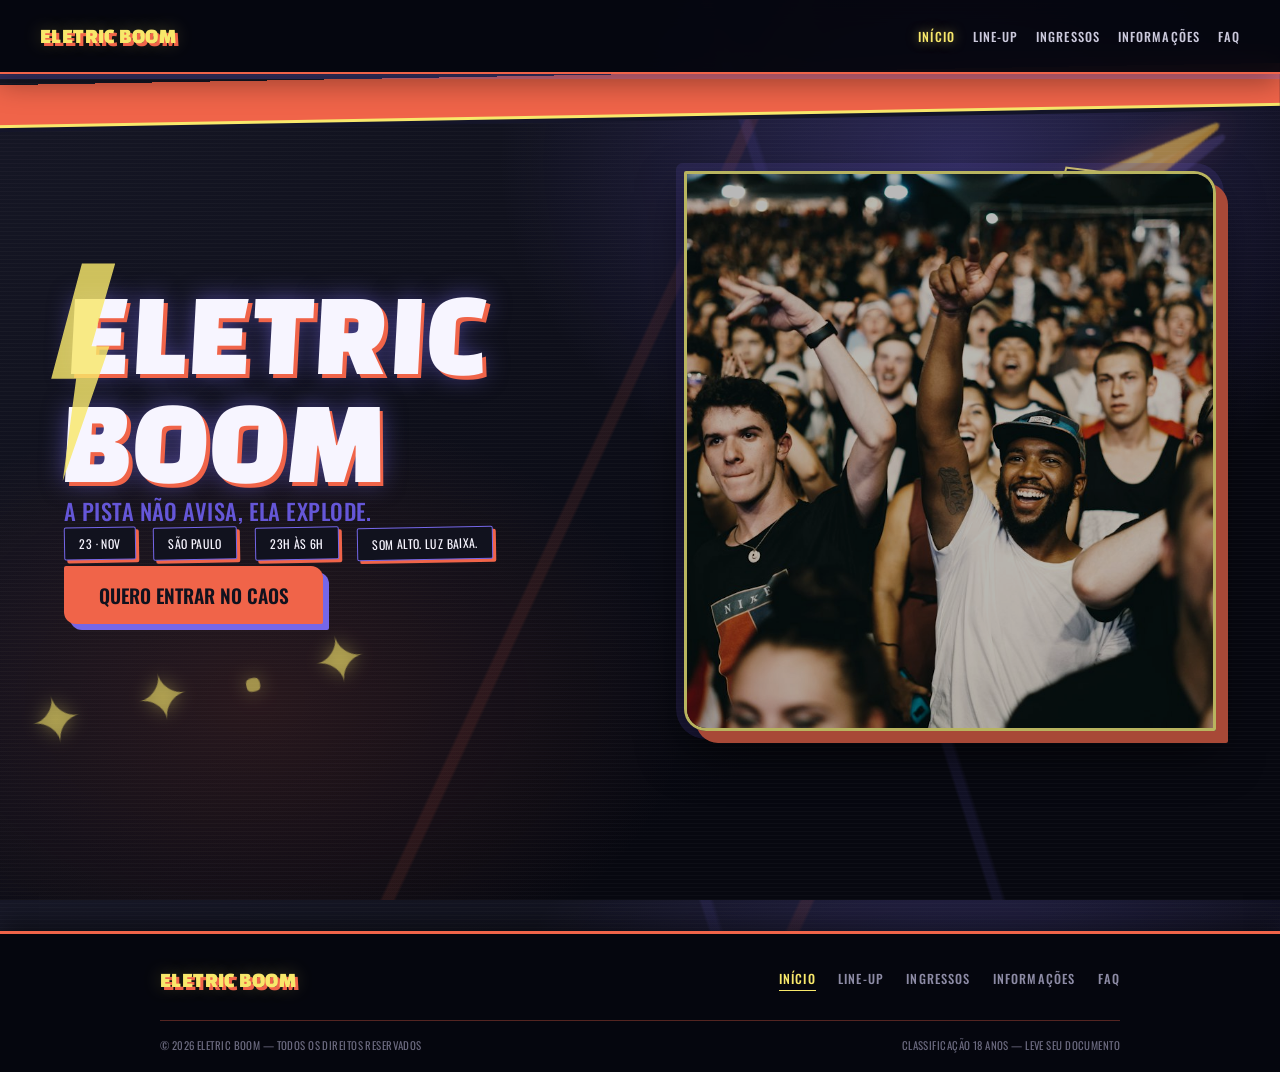
<file: index.html>
<!DOCTYPE html>
<html lang="pt-BR">
<head>
<meta charset="UTF-8">
<meta name="viewport" content="width=device-width, initial-scale=1, viewport-fit=cover">
<title>ELETRIC BOOM</title>
<link rel="preconnect" href="https://fonts.googleapis.com">
<link rel="preconnect" href="https://fonts.gstatic.com" crossorigin>
<link href="https://fonts.googleapis.com/css2?family=Changa+One&family=Oswald:wght@300;400;500;600;700&display=swap" rel="stylesheet">
<link rel="stylesheet" href="style.css">
</head>
<body>

  <header class="site-header">
    <div class="header-inner">
      <a class="brand" href="index.html">ELETRIC BOOM</a>
      <nav class="main-nav" aria-label="Menu principal">
        <a href="index.html" aria-current="page">INÍCIO</a>
        <a href="lineup.html">LINE-UP</a>
        <a href="ingressos.html">INGRESSOS</a>
        <a href="informacoes.html">INFORMAÇÕES</a>
        <a href="faq.html">FAQ</a>
      </nav>
    </div>
  </header>

  <div class="ticker" aria-hidden="true">
    <span>SÓ CAOS · SÓ BASS · SÓ ELETRIC BOOM · ENTRADA ÚNICA · LOTAÇÃO LIMITADA · SÓ CAOS · SÓ BASS · SÓ ELETRIC BOOM ·&nbsp;</span>
  </div>

  <main class="hero">
    <div class="hero-inner">
      <div class="hero-copy">
        <h1>ELETRIC<br>BOOM</h1>
        <p class="sub">A pista não avisa, ela explode.</p>

        <div class="chips">
          <div class="chip">23 · NOV</div>
          <div class="chip">SÃO PAULO</div>
          <div class="chip">23H ÀS 6H</div>
          <div class="chip">SOM ALTO. LUZ BAIXA.</div>
        </div>

        <a class="cta" href="ingressos.html">QUERO ENTRAR NO CAOS</a>
      </div>

      <div class="hero-visual">
        <img src="img/stage.jpg" alt="Palco de festival com luzes e fumaça">
      </div>
    </div>

    <div class="skyline" aria-hidden="true">
      <i></i><i></i><i></i><i></i><i></i><i></i><i></i><i></i><i></i><i></i><i></i><i></i>
    </div>
  </main>

  <!-- FOOTER PADRÃO — copie este bloco em todas as páginas (line-up, ingressos, informacoes, faq) -->
  <footer class="site-footer">
    <div class="footer-inner">
      <a class="footer-brand" href="index.html">ELETRIC BOOM</a>
      <nav aria-label="Rodapé">
        <a href="index.html" aria-current="page">INÍCIO</a>
        <a href="lineup.html">LINE-UP</a>
        <a href="ingressos.html">INGRESSOS</a>
        <a href="informacoes.html">INFORMAÇÕES</a>
        <a href="faq.html">FAQ</a>
      </nav>
    </div>
    <div class="footer-meta">
      <span>© 2026 ELETRIC BOOM — TODOS OS DIREITOS RESERVADOS</span>
      <span>CLASSIFICAÇÃO 18 ANOS — LEVE SEU DOCUMENTO</span>
    </div>
  </footer>

</body>
</html>
</file>
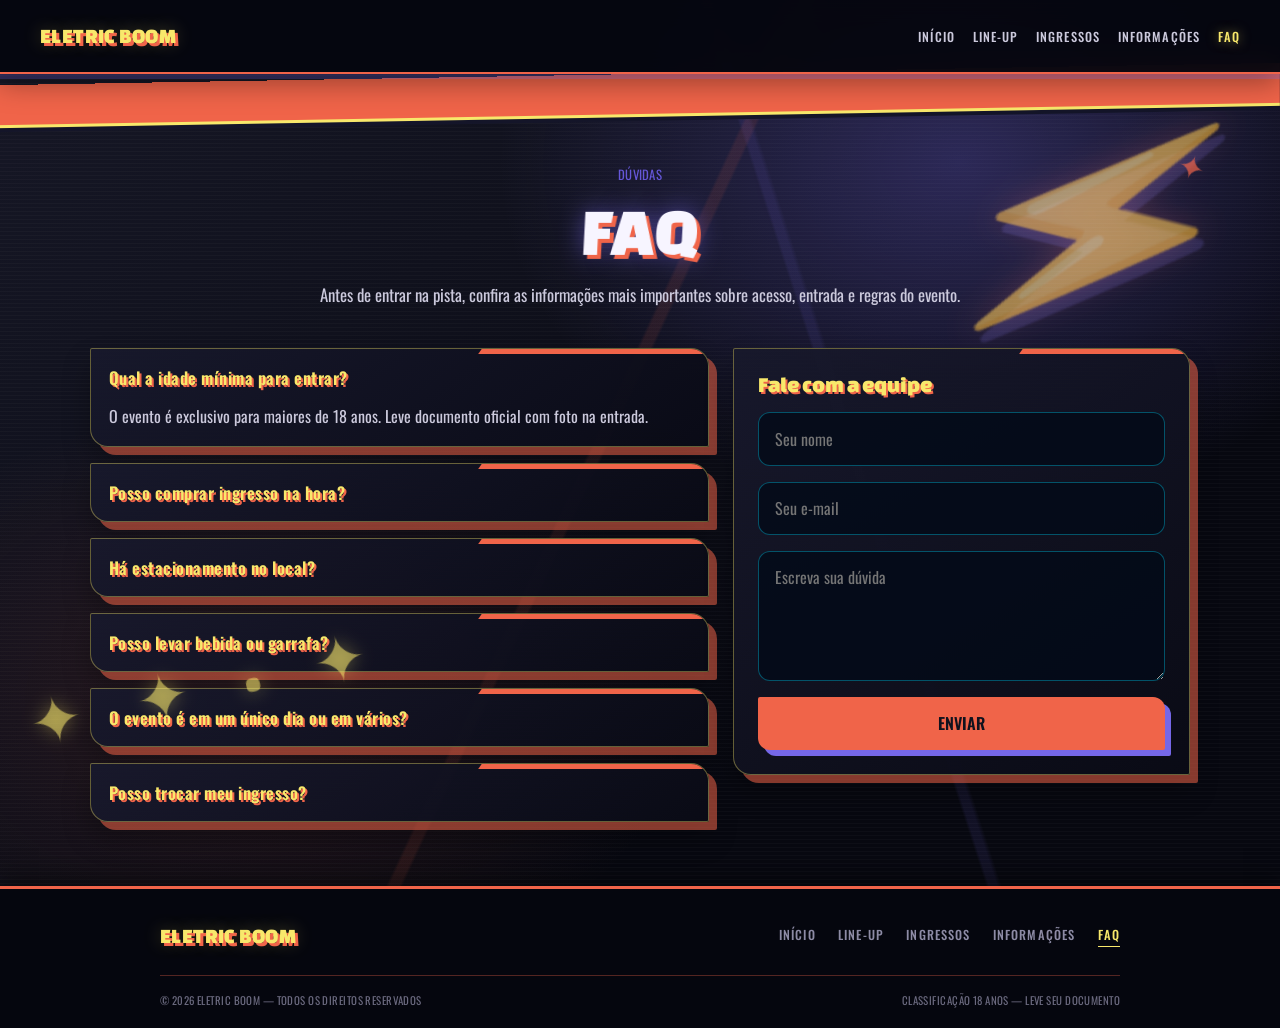
<file: faq.html>
<!DOCTYPE html>
<html lang="pt-BR">
<head>
  <meta charset="UTF-8">
  <meta name="viewport" content="width=device-width, initial-scale=1, viewport-fit=cover">
  <title>FAQ | ELETRIC BOOM</title>
  <link rel="preconnect" href="https://fonts.googleapis.com">
  <link rel="preconnect" href="https://fonts.gstatic.com" crossorigin>
  <link href="https://fonts.googleapis.com/css2?family=Changa+One&family=Oswald:wght@300;400;500;600;700&display=swap" rel="stylesheet">
  <link rel="stylesheet" href="style.css">
</head>
<body>

  <header class="site-header">
    <div class="header-inner">
      <a class="brand" href="index.html">ELETRIC BOOM</a>
      <nav class="main-nav" aria-label="Menu principal">
        <a href="index.html">INÍCIO</a>
        <a href="lineup.html">LINE-UP</a>
        <a href="ingressos.html">INGRESSOS</a>
        <a href="informacoes.html">INFORMAÇÕES</a>
        <a href="faq.html" aria-current="page">FAQ</a>
      </nav>
    </div>
  </header>

  <div class="ticker" aria-hidden="true">
    <span>SÓ CAOS · SÓ BASS · SÓ ELETRIC BOOM · ENTRADA ÚNICA · LOTAÇÃO LIMITADA · SÓ CAOS · SÓ BASS · SÓ ELETRIC BOOM ·&nbsp;</span>
  </div>

  <main class="page-shell faq-page">
    <section class="page-header">
      <p class="page-kicker">DÚVIDAS</p>
      <h1>FAQ</h1>
      <p class="page-intro">Antes de entrar na pista, confira as informações mais importantes sobre acesso, entrada e regras do evento.</p>
    </section>

    <section class="faq-grid">
      <div class="faq-list">
        <details class="faq-item" open>
          <summary>Qual a idade mínima para entrar?</summary>
          <p>O evento é exclusivo para maiores de 18 anos. Leve documento oficial com foto na entrada.</p>
        </details>

        <details class="faq-item">
          <summary>Posso comprar ingresso na hora?</summary>
          <p>Dependendo da disponibilidade do evento, a compra na hora pode existir, mas geralmente é mais seguro garantir antecipadamente.</p>
        </details>

        <details class="faq-item">
          <summary>Há estacionamento no local?</summary>
          <p>Sim. Há estacionamento pago próximo ao evento, mas as vagas são limitadas. Recomendamos chegar cedo ou usar transporte público.</p>
        </details>

        <details class="faq-item">
          <summary>Posso levar bebida ou garrafa?</summary>
          <p>Não é permitido levar garrafas, latas ou bebidas de fora do festival. Água em garrafa plástica fechada pode ser aceita conforme a política do local.</p>
        </details>

        <details class="faq-item">
          <summary>O evento é em um único dia ou em vários?</summary>
          <p>O ELETRIC BOOM acontece em uma sequência de noites com a mesma programação intensa, com abertura às 23h e encerramento às 6h.</p>
        </details>

        <details class="faq-item">
          <summary>Posso trocar meu ingresso?</summary>
          <p>Trocas e transferências só podem ser realizadas conforme as regras da plataforma de venda e da organização do evento.</p>
        </details>
      </div>

      <aside class="contact-card">
        <h2>Fale com a equipe</h2>
        <form class="contact-form">
          <input type="text" placeholder="Seu nome" aria-label="Seu nome">
          <input type="email" placeholder="Seu e-mail" aria-label="Seu e-mail">
          <textarea placeholder="Escreva sua dúvida" aria-label="Escreva sua dúvida"></textarea>
          <button type="submit">ENVIAR</button>
        </form>
      </aside>
    </section>
  </main>

  <footer class="site-footer">
    <div class="footer-inner">
      <a class="footer-brand" href="index.html">ELETRIC BOOM</a>
      <nav aria-label="Rodapé">
        <a href="index.html">INÍCIO</a>
        <a href="lineup.html">LINE-UP</a>
        <a href="ingressos.html">INGRESSOS</a>
        <a href="informacoes.html">INFORMAÇÕES</a>
        <a href="faq.html" aria-current="page">FAQ</a>
      </nav>
    </div>
    <div class="footer-meta">
      <span>© 2026 ELETRIC BOOM — TODOS OS DIREITOS RESERVADOS</span>
      <span>CLASSIFICAÇÃO 18 ANOS — LEVE SEU DOCUMENTO</span>
    </div>
  </footer>

</body>
</html>
</file>
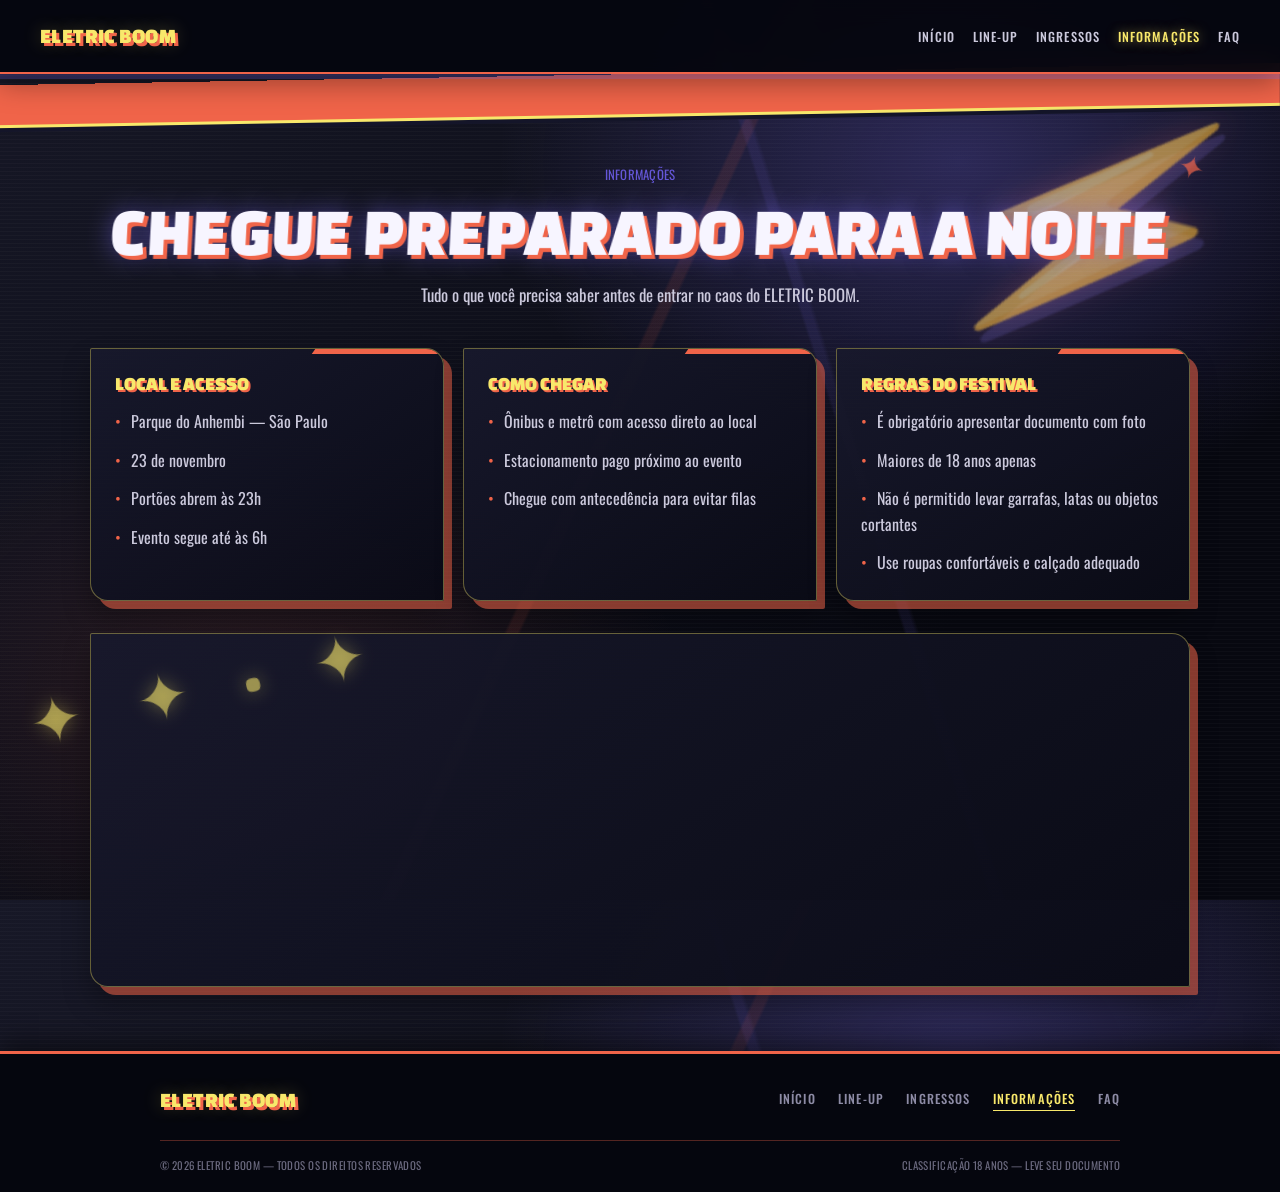
<file: informacoes.html>
<!DOCTYPE html>
<html lang="pt-BR">
<head>
  <meta charset="UTF-8">
  <meta name="viewport" content="width=device-width, initial-scale=1, viewport-fit=cover">
  <title>INFORMAÇÕES | ELETRIC BOOM</title>
  <link rel="preconnect" href="https://fonts.googleapis.com">
  <link rel="preconnect" href="https://fonts.gstatic.com" crossorigin>
  <link href="https://fonts.googleapis.com/css2?family=Changa+One&family=Oswald:wght@300;400;500;600;700&display=swap" rel="stylesheet">
  <link rel="stylesheet" href="style.css">
</head>
<body>

  <header class="site-header">
    <div class="header-inner">
      <a class="brand" href="index.html">ELETRIC BOOM</a>
      <nav class="main-nav" aria-label="Menu principal">
        <a href="index.html">INÍCIO</a>
        <a href="lineup.html">LINE-UP</a>
        <a href="ingressos.html">INGRESSOS</a>
        <a href="informacoes.html" aria-current="page">INFORMAÇÕES</a>
        <a href="faq.html">FAQ</a>
      </nav>
    </div>
  </header>

  <div class="ticker" aria-hidden="true">
    <span>SÓ CAOS · SÓ BASS · SÓ ELETRIC BOOM · ENTRADA ÚNICA · LOTAÇÃO LIMITADA · SÓ CAOS · SÓ BASS · SÓ ELETRIC BOOM ·&nbsp;</span>
  </div>

  <main class="page-shell info-page">
    <section class="page-header">
      <p class="page-kicker">INFORMAÇÕES</p>
      <h1>CHEGUE PREPARADO PARA A NOITE</h1>
      <p class="page-intro">Tudo o que você precisa saber antes de entrar no caos do ELETRIC BOOM.</p>
    </section>

    <section class="info-grid">
      <article class="info-card">
        <h2>LOCAL E ACESSO</h2>
        <ul>
          <li>Parque do Anhembi — São Paulo</li>
          <li>23 de novembro</li>
          <li>Portões abrem às 23h</li>
          <li>Evento segue até às 6h</li>
        </ul>
      </article>

      <article class="info-card">
        <h2>COMO CHEGAR</h2>
        <ul>
          <li>Ônibus e metrô com acesso direto ao local</li>
          <li>Estacionamento pago próximo ao evento</li>
          <li>Chegue com antecedência para evitar filas</li>
        </ul>
      </article>

      <article class="info-card">
        <h2>REGRAS DO FESTIVAL</h2>
        <ul>
          <li>É obrigatório apresentar documento com foto</li>
          <li>Maiores de 18 anos apenas</li>
          <li>Não é permitido levar garrafas, latas ou objetos cortantes</li>
          <li>Use roupas confortáveis e calçado adequado</li>
        </ul>
      </article>
    </section>

    <section class="map-wrap">
      <iframe
        src="https://www.google.com/maps?q=Parque%20do%20Anhembi%20S%C3%A3o%20Paulo&output=embed"
        loading="lazy"
        referrerpolicy="no-referrer-when-downgrade"
        title="Mapa do local do festival">
      </iframe>
    </section>
  </main>

  <footer class="site-footer">
    <div class="footer-inner">
      <a class="footer-brand" href="index.html">ELETRIC BOOM</a>
      <nav aria-label="Rodapé">
        <a href="index.html">INÍCIO</a>
        <a href="lineup.html">LINE-UP</a>
        <a href="ingressos.html">INGRESSOS</a>
        <a href="informacoes.html" aria-current="page">INFORMAÇÕES</a>
        <a href="faq.html">FAQ</a>
      </nav>
    </div>
    <div class="footer-meta">
      <span>© 2026 ELETRIC BOOM — TODOS OS DIREITOS RESERVADOS</span>
      <span>CLASSIFICAÇÃO 18 ANOS — LEVE SEU DOCUMENTO</span>
    </div>
  </footer>

</body>
</html>
</file>
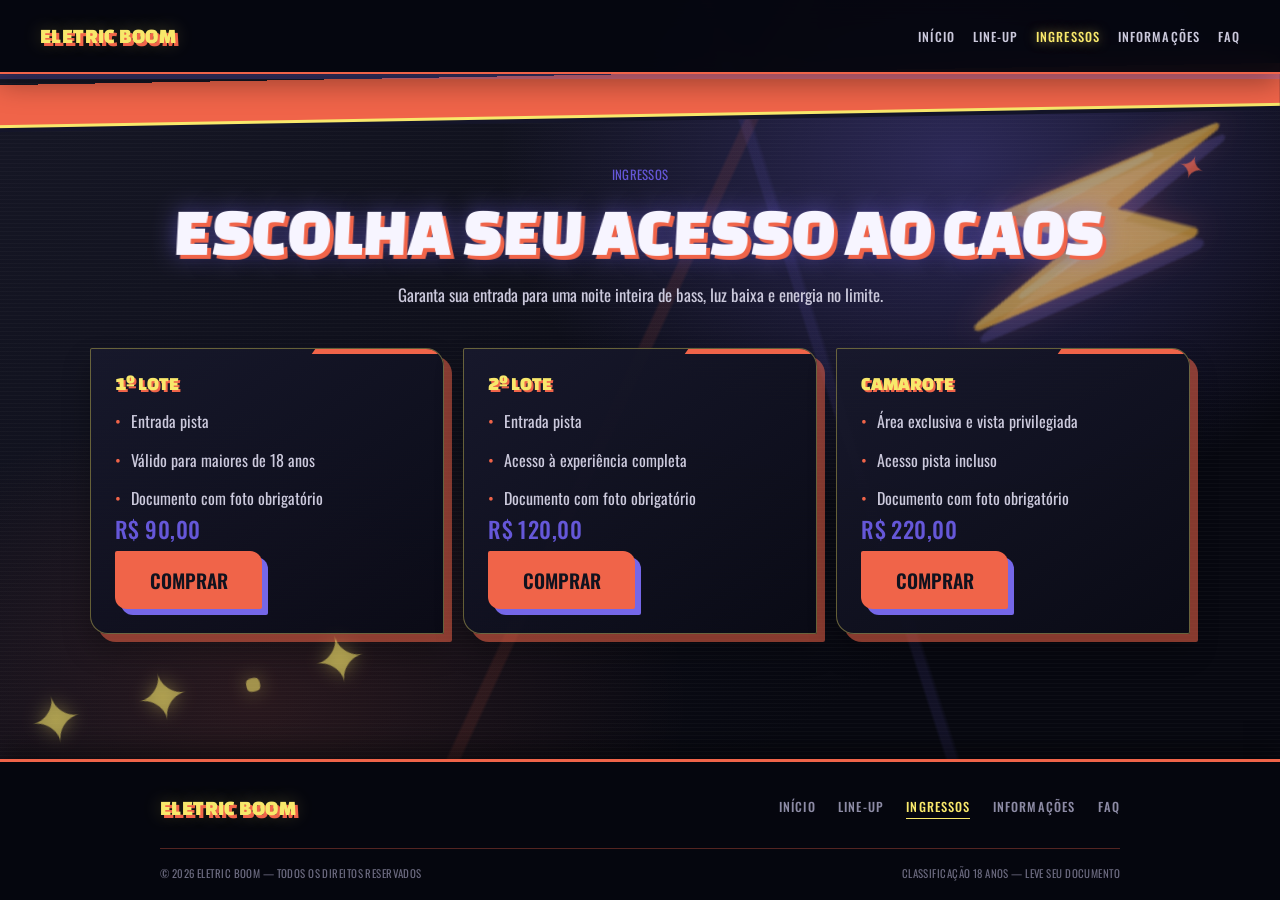
<file: ingressos.html>
<!DOCTYPE html>
<html lang="pt-BR">
<head>
	<meta charset="UTF-8">
	<meta name="viewport" content="width=device-width, initial-scale=1, viewport-fit=cover">
	<title>INGRESSOS | ELETRIC BOOM</title>
	<link rel="preconnect" href="https://fonts.googleapis.com">
	<link rel="preconnect" href="https://fonts.gstatic.com" crossorigin>
	<link href="https://fonts.googleapis.com/css2?family=Changa+One&family=Oswald:wght@300;400;500;600;700&display=swap" rel="stylesheet">
	<link rel="stylesheet" href="style.css">
</head>
<body>

	<header class="site-header">
		<div class="header-inner">
			<a class="brand" href="index.html">ELETRIC BOOM</a>
			<nav class="main-nav" aria-label="Menu principal">
				<a href="index.html">INÍCIO</a>
				<a href="lineup.html">LINE-UP</a>
				<a href="ingressos.html" aria-current="page">INGRESSOS</a>
				<a href="informacoes.html">INFORMAÇÕES</a>
				<a href="faq.html">FAQ</a>
			</nav>
		</div>
	</header>

	<div class="ticker" aria-hidden="true">
		<span>SÓ CAOS · SÓ BASS · SÓ ELETRIC BOOM · ENTRADA ÚNICA · LOTAÇÃO LIMITADA · SÓ CAOS · SÓ BASS · SÓ ELETRIC BOOM ·&nbsp;</span>
	</div>

	<main class="page-shell">
		<section class="page-header">
			<p class="page-kicker">INGRESSOS</p>
			<h1>ESCOLHA SEU ACESSO AO CAOS</h1>
			<p class="page-intro">Garanta sua entrada para uma noite inteira de bass, luz baixa e energia no limite.</p>
		</section>

		<section class="info-grid" aria-label="Opções de ingressos">
			<article class="info-card">
				<h2>1º LOTE</h2>
				<ul>
					<li>Entrada pista</li>
					<li>Válido para maiores de 18 anos</li>
					<li>Documento com foto obrigatório</li>
				</ul>
				<p class="sub">R$ 90,00</p>
				<button class="cta" type="button">COMPRAR</button>
			</article>

			<article class="info-card">
				<h2>2º LOTE</h2>
				<ul>
					<li>Entrada pista</li>
					<li>Acesso à experiência completa</li>
					<li>Documento com foto obrigatório</li>
				</ul>
				<p class="sub">R$ 120,00</p>
				<button class="cta" type="button">COMPRAR</button>
			</article>

			<article class="info-card">
				<h2>CAMAROTE</h2>
				<ul>
					<li>Área exclusiva e vista privilegiada</li>
					<li>Acesso pista incluso</li>
					<li>Documento com foto obrigatório</li>
				</ul>
				<p class="sub">R$ 220,00</p>
				<button class="cta" type="button">COMPRAR</button>
			</article>
		</section>
	</main>

	<footer class="site-footer">
		<div class="footer-inner">
			<a class="footer-brand" href="index.html">ELETRIC BOOM</a>
			<nav aria-label="Rodapé">
				<a href="index.html">INÍCIO</a>
				<a href="lineup.html">LINE-UP</a>
				<a href="ingressos.html" aria-current="page">INGRESSOS</a>
				<a href="informacoes.html">INFORMAÇÕES</a>
				<a href="faq.html">FAQ</a>
			</nav>
		</div>
		<div class="footer-meta">
			<span>© 2026 ELETRIC BOOM — TODOS OS DIREITOS RESERVADOS</span>
			<span>CLASSIFICAÇÃO 18 ANOS — LEVE SEU DOCUMENTO</span>
		</div>
	</footer>

</body>
</html>
</file>
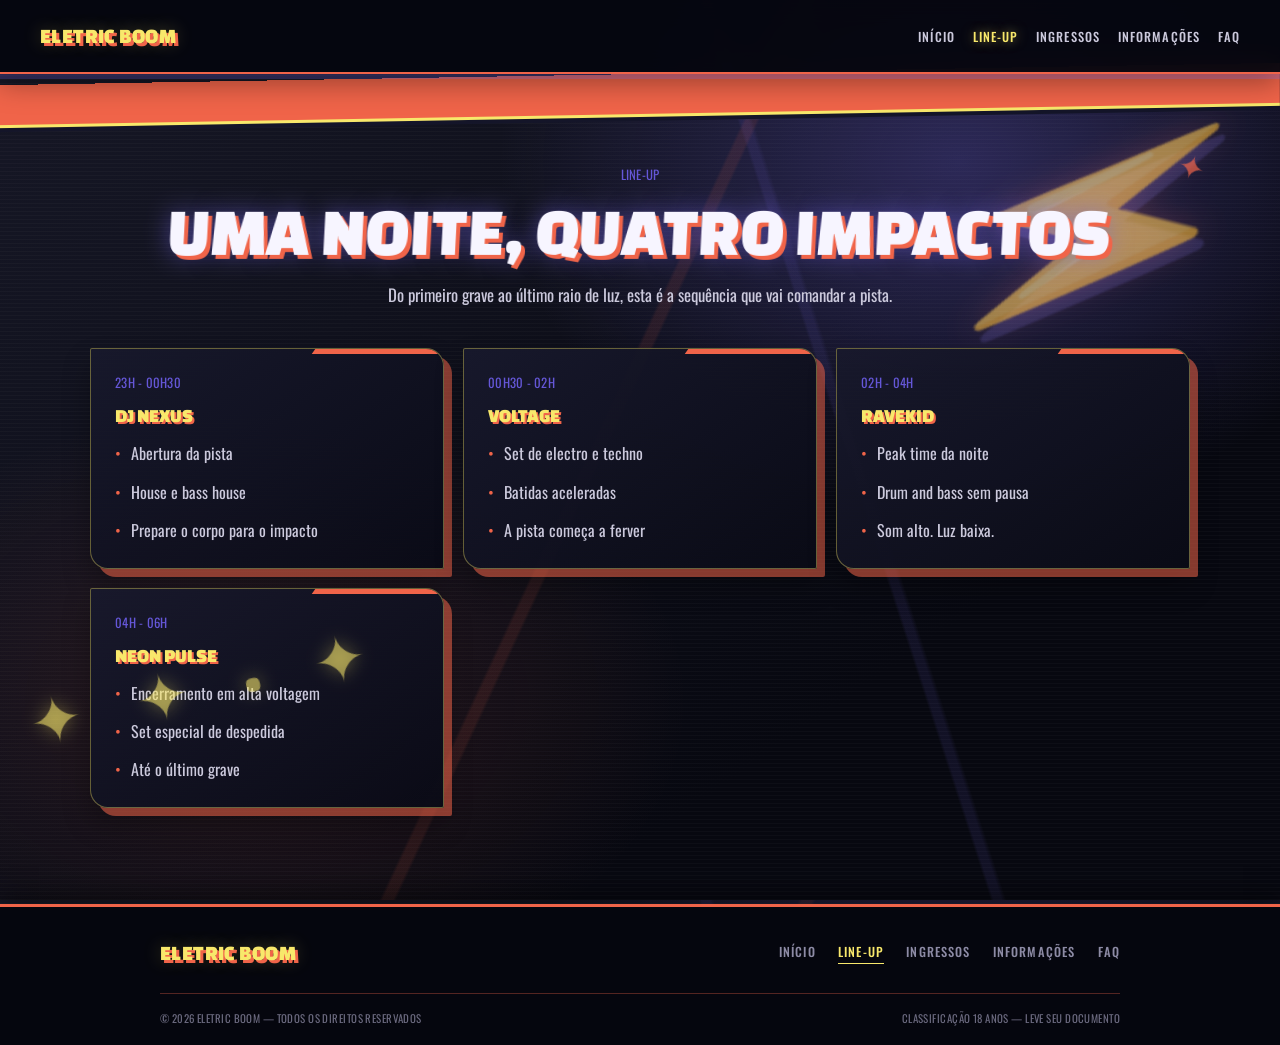
<file: lineup.html>
<!DOCTYPE html>
<html lang="pt-BR">
<head>
	<meta charset="UTF-8">
	<meta name="viewport" content="width=device-width, initial-scale=1, viewport-fit=cover">
	<title>LINE-UP | ELETRIC BOOM</title>
	<link rel="preconnect" href="https://fonts.googleapis.com">
	<link rel="preconnect" href="https://fonts.gstatic.com" crossorigin>
	<link href="https://fonts.googleapis.com/css2?family=Changa+One&family=Oswald:wght@300;400;500;600;700&display=swap" rel="stylesheet">
	<link rel="stylesheet" href="style.css">
</head>
<body>

	<header class="site-header">
		<div class="header-inner">
			<a class="brand" href="index.html">ELETRIC BOOM</a>
			<nav class="main-nav" aria-label="Menu principal">
				<a href="index.html">INÍCIO</a>
				<a href="lineup.html" aria-current="page">LINE-UP</a>
				<a href="ingressos.html">INGRESSOS</a>
				<a href="informacoes.html">INFORMAÇÕES</a>
				<a href="faq.html">FAQ</a>
			</nav>
		</div>
	</header>

	<div class="ticker" aria-hidden="true">
		<span>SÓ CAOS · SÓ BASS · SÓ ELETRIC BOOM · ENTRADA ÚNICA · LOTAÇÃO LIMITADA · SÓ CAOS · SÓ BASS · SÓ ELETRIC BOOM ·&nbsp;</span>
	</div>

	<main class="page-shell">
		<section class="page-header">
			<p class="page-kicker">LINE-UP</p>
			<h1>UMA NOITE, QUATRO IMPACTOS</h1>
			<p class="page-intro">Do primeiro grave ao último raio de luz, esta é a sequência que vai comandar a pista.</p>
		</section>

		<section class="info-grid" aria-label="Programação do evento">
			<article class="info-card">
				<p class="page-kicker">23H - 00H30</p>
				<h2>DJ NEXUS</h2>
				<ul>
					<li>Abertura da pista</li>
					<li>House e bass house</li>
					<li>Prepare o corpo para o impacto</li>
				</ul>
			</article>

			<article class="info-card">
				<p class="page-kicker">00H30 - 02H</p>
				<h2>VOLTAGE</h2>
				<ul>
					<li>Set de electro e techno</li>
					<li>Batidas aceleradas</li>
					<li>A pista começa a ferver</li>
				</ul>
			</article>

			<article class="info-card">
				<p class="page-kicker">02H - 04H</p>
				<h2>RAVEKID</h2>
				<ul>
					<li>Peak time da noite</li>
					<li>Drum and bass sem pausa</li>
					<li>Som alto. Luz baixa.</li>
				</ul>
			</article>

			<article class="info-card">
				<p class="page-kicker">04H - 06H</p>
				<h2>NEON PULSE</h2>
				<ul>
					<li>Encerramento em alta voltagem</li>
					<li>Set especial de despedida</li>
					<li>Até o último grave</li>
				</ul>
			</article>
		</section>
	</main>

	<footer class="site-footer">
		<div class="footer-inner">
			<a class="footer-brand" href="index.html">ELETRIC BOOM</a>
			<nav aria-label="Rodapé">
				<a href="index.html">INÍCIO</a>
				<a href="lineup.html" aria-current="page">LINE-UP</a>
				<a href="ingressos.html">INGRESSOS</a>
				<a href="informacoes.html">INFORMAÇÕES</a>
				<a href="faq.html">FAQ</a>
			</nav>
		</div>
		<div class="footer-meta">
			<span>© 2026 ELETRIC BOOM — TODOS OS DIREITOS RESERVADOS</span>
			<span>CLASSIFICAÇÃO 18 ANOS — LEVE SEU DOCUMENTO</span>
		</div>
	</footer>

</body>
</html>
</file>
<file: style.css>
:root{
  --navy:#030b18;
  --navy-2:#07182d;
  --blue:#123d87;
  --cyan:#00d9ff;
  --cyan-2:#6af3ff;
  --white:#f5f7ff;
  --panel:#0f1d33;
  --panel-2:#101f38;
  --shadow:rgba(0, 217, 255, 0.18);
  --danger:#ff5d5d;
  box-sizing:border-box;
}
*{box-sizing:inherit;margin:0;padding:0;}
html,body{height:100%;}
body{
  background:
    radial-gradient(circle at top, rgba(0,217,255,.16), transparent 35%),
    linear-gradient(180deg, #020a14 0%, #071a2f 18%, #020c1a 100%);
  color:var(--white);
  font-family:'Oswald', sans-serif;
  min-height:100%;
  display:flex;
  flex-direction:column;
}

/* Elementos decorativos da energia caótica do festival */
body::before,
body::after{
  position:fixed;
  z-index:0;
  pointer-events:none;
  font-family:'Changa One', cursive;
  line-height:1;
  color:rgba(117,103,232,.2);
}

body::before{
  content:"⚡";
  top:18%;
  right:4vw;
  font-size:clamp(4rem, 10vw, 9rem);
  transform:rotate(12deg);
  text-shadow:8px 8px 0 rgba(240,100,73,.12);
}

body::after{
  content:"✦  ·  ✦";
  left:3vw;
  bottom:24%;
  font-size:clamp(1.5rem, 4vw, 3.5rem);
  color:rgba(240,100,73,.28);
  transform:rotate(-12deg);
}

.site-header{
  background:rgba(2, 10, 20, 0.9);
  border-bottom:1px solid rgba(0,217,255,.32);
  position:sticky;
  top:0;
  z-index:20;
  backdrop-filter:blur(8px);
}

.header-inner{
  width:min(1200px, calc(100% - 32px));
  margin:0 auto;
  min-height:72px;
  display:flex;
  align-items:center;
  justify-content:space-between;
  gap:1rem;
}

.brand{
  font-family:'Changa One', cursive;
  font-size:1.3rem;
  letter-spacing:.04em;
  color:var(--cyan-2);
  text-decoration:none;
  text-shadow:0 0 12px rgba(0,217,255,.65);
}

.main-nav{
  display:flex;
  flex-wrap:wrap;
  justify-content:flex-end;
  gap:.7rem 1.1rem;
}

.main-nav a{
  color:var(--white);
  text-decoration:none;
  text-transform:uppercase;
  letter-spacing:.12em;
  font-size:.72rem;
  font-weight:600;
  transition:color .2s ease, text-shadow .2s ease;
}

.main-nav a:hover,
.main-nav a:focus-visible,
.main-nav a[aria-current="page"]{
  color:var(--cyan-2);
  text-shadow:0 0 10px rgba(0,217,255,.4);
}

@media (max-width: 700px){
  .header-inner{
    flex-direction:column;
    justify-content:center;
    padding:.8rem 0 1rem;
  }

  .main-nav{
    justify-content:center;
  }
}

/* ==========================================================
   FOOTER — reutilizar este bloco (HTML + CSS) em TODAS as
   páginas do site: index, line-up, ingressos, informações, FAQ.
   ========================================================== */
.site-footer{
  margin-top:auto;
  background:linear-gradient(180deg, rgba(4,15,28,.96), rgba(3,11,24,.98));
  border-top:1px solid rgba(0,217,255,.42);
  box-shadow:0 -10px 30px rgba(0,0,0,.6), inset 0 1px 0 rgba(106,243,255,.2);
  color:var(--white);
  font-family:'Oswald', sans-serif;
  padding:2.2rem 5vw 1.2rem;
}
.site-footer .footer-inner{
  max-width:960px;
  margin:0 auto;
  display:flex;
  flex-wrap:wrap;
  justify-content:space-between;
  gap:1.8rem;
}
.site-footer .footer-brand{
  font-family:'Changa One', cursive;
  font-weight:400;
  font-size:1.3rem;
  letter-spacing:.02em;
  color:var(--cyan-2);
  text-decoration:none;
  text-shadow:0 0 12px rgba(0,217,255,.7), 0 0 22px rgba(0,217,255,.35);
}
.site-footer nav{
  display:flex;
  flex-wrap:wrap;
  gap:.6rem 1.4rem;
}
.site-footer nav a{
  color:var(--white);
  text-decoration:none;
  font-family:'Oswald', sans-serif;
  font-size:.8rem;
  letter-spacing:.05em;
  font-weight:600;
  text-transform:uppercase;
  padding-bottom:2px;
  border-bottom:1px solid transparent;
  transition:color .15s ease, border-color .15s ease;
}
.site-footer nav a:hover,
.site-footer nav a:focus-visible,
.site-footer nav a[aria-current="page"]{
  color:var(--cyan);
  border-color:var(--cyan);
}
.site-footer nav a:focus-visible{outline:2px dashed var(--cyan); outline-offset:3px;}

.site-footer .footer-meta{
  max-width:960px;
  margin:1.8rem auto 0;
  padding-top:1rem;
  border-top:1px solid rgba(28,67,148,.6);
  display:flex;
  flex-wrap:wrap;
  justify-content:space-between;
  gap:.6rem;
  font-size:.68rem;
  letter-spacing:.04em;
  color:var(--cyan);
  opacity:.75;
}
/* ========================================================== */


/* ---- ticker (usado na home) ---- */
.ticker{
  background:linear-gradient(90deg, rgba(2,12,23,.95), rgba(8,24,41,.95));
  border-bottom:1px solid rgba(0,217,255,.4);
  padding:8px 0;
  padding-top:calc(8px + env(safe-area-inset-top,0px));
  white-space:nowrap;
  overflow:hidden;
  flex-shrink:0;
  box-shadow:inset 0 -12px 18px rgba(0,217,255,.06);
}
.ticker span{
  display:inline-block;
  padding-left:100%;
  animation:scroll 16s linear infinite;
  font-family:'Oswald', sans-serif;
  font-weight:600;
  font-size:.85rem;
  letter-spacing:.08em;
  text-transform:uppercase;
  color:var(--cyan-2);
  text-shadow:0 0 10px rgba(0,217,255,.6);
}
@keyframes scroll{
  0%{transform:translateX(0);}
  100%{transform:translateX(-100%);}
}
@media (prefers-reduced-motion: reduce){
  .ticker span{animation:none; padding-left:2vw;}
}

/* ---- hero ---- */
.hero{
  position:relative;
  flex:1;
  display:flex;
  flex-direction:column;
  align-items:center;
  justify-content:center;
  padding:6vh 5vw 0;
  gap:1.8rem;
  text-align:center;
  z-index:2;
}

.hero::before{
  content:"//  CHAOS MODE  //";
  position:absolute;
  top:10%;
  right:8%;
  padding:.35rem .7rem;
  border:1px solid rgba(240,100,73,.5);
  color:rgba(240,100,73,.8);
  font-family:'Oswald', sans-serif;
  font-size:.7rem;
  letter-spacing:.14em;
  transform:rotate(5deg);
  pointer-events:none;
}

.hero-inner{
  width:min(1200px, 100%);
  display:grid;
  grid-template-columns:1.05fr 0.95fr;
  align-items:center;
  gap:2rem;
}

.hero-copy{
  display:flex;
  flex-direction:column;
  align-items:flex-start;
  text-align:left;
}

h1{
  font-family:'Changa One', cursive;
  font-weight:400;
  font-size:clamp(2.6rem, 13vw, 7.5rem);
  line-height:.9;
  letter-spacing:.01em;
  color:var(--white);
  text-shadow:
    0 0 8px rgba(0,217,255,.9),
    0 0 18px rgba(0,217,255,.7),
    0 0 42px rgba(0,217,255,.5),
    0 0 80px rgba(0,217,255,.28);
  animation:pulse 3.2s ease-in-out infinite;
}
@keyframes pulse{
  0%,100%{ text-shadow:0 0 8px rgba(0,217,255,.9), 0 0 18px rgba(0,217,255,.7), 0 0 42px rgba(0,217,255,.5), 0 0 80px rgba(0,217,255,.28); }
  50%{ text-shadow:0 0 14px rgba(106,243,255,1), 0 0 26px rgba(106,243,255,.9), 0 0 58px rgba(106,243,255,.5), 0 0 100px rgba(106,243,255,.34); }
}
@media (prefers-reduced-motion: reduce){
  h1{animation:none;}
}

@media (max-width: 820px){
  .hero-inner{
    grid-template-columns:1fr;
  }

  .hero-copy{
    align-items:center;
    text-align:center;
  }

  .chips{
    justify-content:center;
  }
}

.sub{
  font-family:'Oswald', sans-serif;
  font-weight:500;
  font-size:clamp(1rem, 3vw, 1.4rem);
  color:var(--cyan-2);
  letter-spacing:.08em;
  text-transform:uppercase;
  text-shadow:0 0 12px rgba(0,217,255,.32);
}

.chips{
  display:flex;
  flex-wrap:wrap;
  justify-content:flex-start;
  gap:.9rem 1.1rem;
  max-width:640px;
}
.chip{
  border:1px solid rgba(0,217,255,.6);
  border-radius:999px;
  padding:.6em 1.2em;
  font-family:'Changa One', cursive;
  font-weight:400;
  font-size:.75rem;
  letter-spacing:.03em;
  color:var(--white);
  background:rgba(14,30,52,.7);
  box-shadow:0 0 12px rgba(0,217,255,.18), inset 0 0 0 1px rgba(106,243,255,.1);
}

.hero-visual{
  display:flex;
  justify-content:center;
}

.hero-visual img{
  width:100%;
  max-width:540px;
  height:min(560px, 68vh);
  object-fit:cover;
  border-radius:24px;
  border:1px solid rgba(0,217,255,.7);
  box-shadow:0 0 28px rgba(0,217,255,.25), 0 18px 50px rgba(0,0,0,.55), inset 0 0 16px rgba(0,217,255,.12);
  filter:saturate(1.2) contrast(1.08) brightness(.9);
}

.cta{
  font-family:'Changa One', cursive;
  font-weight:400;
  font-size:clamp(.95rem, 2.6vw, 1.2rem);
  letter-spacing:.02em;
  background:linear-gradient(135deg, var(--cyan) 0%, #8af7ff 100%);
  color:#021320;
  border:none;
  border-radius:8px;
  padding:.75em 1.8em;
  cursor:pointer;
  box-shadow:0 0 20px rgba(0,217,255,.45), 0 10px 24px rgba(0,0,0,.35);
  transition:transform .15s ease, box-shadow .15s ease, filter .15s ease;
  margin-top:.4rem;
}
.cta:hover, .cta:focus-visible{
  transform:translateY(-2px) scale(1.01);
  box-shadow:0 0 30px rgba(0,217,255,.7), 0 12px 28px rgba(0,0,0,.45);
  filter:brightness(1.08);
}
.cta:focus-visible{outline:2px dashed var(--white); outline-offset:3px;}
.cta:active{transform:translateY(0); box-shadow:0 0 14px rgba(2,204,254,.5);}

/* ---- skyline ---- */
.skyline{
  position:relative;
  z-index:2;
  display:flex;
  align-items:flex-end;
  height:14vh;
  min-height:70px;
  margin-top:5vh;
}
.skyline i{
  display:block;
  flex:1;
  background:linear-gradient(180deg, #173f8c 0%, #0b1730 100%);
  border-top:1px solid rgba(106,243,255,.75);
  box-shadow:0 -8px 16px rgba(0,217,255,.18), inset 0 0 10px rgba(106,243,255,.08);
}
.skyline i:nth-child(1){height:38%;}
.skyline i:nth-child(2){height:62%;}
.skyline i:nth-child(3){height:48%;}
.skyline i:nth-child(4){height:80%;}
.skyline i:nth-child(5){height:55%;}
.skyline i:nth-child(6){height:70%;}
.skyline i:nth-child(7){height:42%;}
.skyline i:nth-child(8){height:65%;}
.skyline i:nth-child(9){height:50%;}
.skyline i:nth-child(10){height:75%;}
.skyline i:nth-child(11){height:44%;}
.skyline i:nth-child(12){height:58%;}

/* ---- página de informações ---- */
.page-shell{
  width:min(1100px, calc(100% - 32px));
  position:relative;
  margin:0 auto;
  padding:3rem 0 4rem;
}

.page-shell::before{
  content:"✦";
  position:absolute;
  top:1.5rem;
  right:-1rem;
  color:rgba(240,100,73,.7);
  font-size:2rem;
  transform:rotate(18deg);
  pointer-events:none;
}

.page-header{
  text-align:center;
  margin-bottom:2.5rem;
}

.page-kicker{
  color:var(--cyan);
  font-size:.8rem;
  letter-spacing:.18em;
  text-transform:uppercase;
  margin-bottom:.8rem;
}

.page-header h1{
  font-family:'Changa One', cursive;
  font-size:clamp(2.2rem, 6vw, 4.3rem);
  line-height:1;
  letter-spacing:.04em;
  margin-bottom:1rem;
}

.page-intro{
  max-width:700px;
  margin:0 auto;
  color:rgba(255,255,255,.8);
  font-size:1.05rem;
  line-height:1.6;
}

.info-grid{
  display:grid;
  grid-template-columns:repeat(3, minmax(220px, 1fr));
  gap:1.2rem;
  margin-bottom:2rem;
}

.info-card{
  background:rgba(8,29,66,.82);
  border:1px solid rgba(2,204,254,.28);
  border-radius:18px;
  padding:1.5rem;
  box-shadow:0 0 18px rgba(2,204,254,.08);
}

.info-card h2{
  font-size:1.2rem;
  margin-bottom:1rem;
  color:var(--cyan);
}

.info-card ul{
  list-style:none;
  display:grid;
  gap:.8rem;
  color:rgba(255,255,255,.8);
  line-height:1.6;
}

.info-card li::before{
  content:"•";
  color:var(--cyan);
  margin-right:.6rem;
}

.map-wrap{
  background:rgba(8,29,66,.82);
  border:1px solid rgba(2,204,254,.28);
  border-radius:18px;
  padding:1rem;
  box-shadow:0 0 18px rgba(2,204,254,.08);
}

.map-wrap iframe{
  width:100%;
  min-height:320px;
  border:0;
  border-radius:12px;
  display:block;
}

@media (max-width: 820px){
  .info-grid{
    grid-template-columns:1fr;
  }
}

/* ---- FAQ ---- */
.faq-grid{
  display:grid;
  grid-template-columns:1.15fr .85fr;
  gap:1.5rem;
  align-items:start;
}

.faq-list{
  display:grid;
  gap:1rem;
}

.faq-item{
  background:rgba(12,22,38,.85);
  border:1px solid rgba(0,217,255,.28);
  border-radius:16px;
  padding:1rem 1.1rem;
  box-shadow:0 0 18px rgba(0,217,255,.08);
}

.faq-item summary{
  cursor:pointer;
  list-style:none;
  font-weight:600;
  letter-spacing:.03em;
  color:var(--white);
  font-size:1.05rem;
}

.faq-item summary::-webkit-details-marker{display:none;}

.faq-item p{
  margin-top:.8rem;
  color:rgba(255,255,255,.78);
  line-height:1.7;
}

.contact-card{
  background:rgba(12,22,38,.85);
  border:1px solid rgba(0,217,255,.28);
  border-radius:16px;
  padding:1.5rem;
  box-shadow:0 0 18px rgba(0,217,255,.08);
}

.contact-card h2{
  margin-bottom:1rem;
  font-size:1.35rem;
  color:var(--cyan-2);
}

.contact-form{
  display:grid;
  gap:1rem;
}

.contact-form input,
.contact-form textarea{
  width:100%;
  border:1px solid rgba(0,217,255,.35);
  border-radius:12px;
  background:rgba(3,11,24,.8);
  color:var(--white);
  padding:.85rem 1rem;
  font:inherit;
}

.contact-form textarea{
  min-height:130px;
  resize:vertical;
}

.contact-form button{
  border:none;
  border-radius:10px;
  background:linear-gradient(135deg, var(--cyan) 0%, #8af7ff 100%);
  color:#021320;
  font-family:'Changa One', cursive;
  font-size:1rem;
  letter-spacing:.04em;
  padding:.9rem 1.4rem;
  cursor:pointer;
  box-shadow:0 0 20px rgba(0,217,255,.4);
}

@media (max-width: 820px){
  .faq-grid{
    grid-template-columns:1fr;
  }
}

/* Versão anterior: visual genérico de produto de IA */
:root{
  --navy:#f7f8fc;
  --navy-2:#eef0ff;
  --blue:#6557d8;
  --cyan:#7567e8;
  --cyan-2:#5a4fcf;
  --white:#202132;
  --panel:#ffffff;
  --panel-2:#f3f4fb;
  --shadow:rgba(100, 87, 216, .18);
}

body{
  background:
    radial-gradient(circle at 15% 0%, #7667E83D, transparent 30%),
    linear-gradient(180deg, #17172d 0%, #0c0d1c 100%);
  color:#f7f8fc;
  font-family:'Oswald', sans-serif;
}

.site-header{
  background:#0C0D1CEB;
  border-bottom:1px solid rgba(117,103,232,.45);
  box-shadow:0 2px 16px rgba(0,0,0,.2);
  backdrop-filter:blur(12px);
}

.brand,
.site-footer .footer-brand{
  font-family:'Changa One', cursive;
  font-weight:400;
  letter-spacing:.02em;
  color:#9c94ff;
  text-shadow:none;
}

.main-nav a,
.site-footer nav a{
  color:#d8d8e8;
  font-family:'Oswald', sans-serif;
  letter-spacing:0;
  font-size:.78rem;
  font-weight:500;
}

.main-nav a:hover,
.main-nav a:focus-visible,
.main-nav a[aria-current="page"],
.site-footer nav a:hover,
.site-footer nav a:focus-visible,
.site-footer nav a[aria-current="page"]{
  color:#5a4fcf;
  text-shadow:none;
}

.ticker{
  background:#f0efff;
  border-bottom:1px solid #dedcff;
  box-shadow:none;
}

.ticker span{
  color:#6557d8;
  font-family:'Oswald', sans-serif;
  font-size:.72rem;
  font-weight:600;
  letter-spacing:.04em;
  text-shadow:none;
}

h1,
.page-header h1{
  font-family:'Changa One', cursive;
  font-weight:400;
  letter-spacing:.01em;
  color:#f7f8fc;
  text-shadow:none;
  animation:none;
}

.sub,
.page-kicker{
  color:#6557d8;
  font-family:'Oswald', sans-serif;
  letter-spacing:.02em;
  text-shadow:none;
}

.hero-visual img{
  border:1px solid #dfdff0;
  border-radius:18px;
  box-shadow:0 18px 40px rgba(55,50,105,.12);
  filter:saturate(.7) contrast(.95) brightness(1.05);
}

.chip,
.info-card,
.map-wrap,
.faq-item,
.contact-card{
  background:#FFFFFFE0;
  border:1px solid #e5e5ef;
  border-radius:14px;
  box-shadow:0 8px 24px rgba(45,42,88,.06);
}

.chip{
  color:#5d5f72;
  font-family:'Oswald', sans-serif;
  box-shadow:none;
}

.info-card h2,
.contact-card h2{
  color:#35354c;
  font-family:'Changa One', cursive;
  font-weight:400;
}

.info-card ul,
.faq-item p,
.page-intro{
  color:#6b6d7d;
}

.cta,
.contact-form button{
  display:inline-block;
  border-radius:8px;
  background:linear-gradient(135deg, #7567e8 0%, #5a4fcf 100%);
  color:#fff;
  font-family:'Oswald', sans-serif;
  font-weight:600;
  letter-spacing:0;
  text-decoration:none;
  box-shadow:0 8px 18px rgba(100,87,216,.22);
}

.cta:hover,
.cta:focus-visible{
  box-shadow:0 10px 22px rgba(100,87,216,.3);
  filter:brightness(1.04);
}

.site-footer{
  background:#090a18;
  border-top:1px solid rgba(117,103,232,.45);
  box-shadow:0 -8px 22px rgba(0,0,0,.24);
  color:#8d8da5;
}

.site-footer nav a{
  color:#8d8da5;
}

.site-footer nav a:hover,
.site-footer nav a:focus-visible,
.site-footer nav a[aria-current="page"]{
  color:#9c94ff;
}

.site-footer .footer-meta{
  border-top:1px solid rgba(117,103,232,.25);
  color:#696980;
}

/* Direção metal industrial: mais contraste, ruído e tensão visual */
body{
  background-color:#080912;
  background-image:
    linear-gradient(115deg, transparent 0 47%, #F064491A 47.2% 47.8%, transparent 48%),
    linear-gradient(72deg, transparent 0 63%, #7567E81A 63.2% 63.7%, transparent 64%),
    radial-gradient(ellipse at 75% 18%, #7567E84D, transparent 34%),
    radial-gradient(ellipse at 20% 78%, #F064491F, transparent 30%),
    repeating-linear-gradient(0deg, #FFFFFF06 0 1px, transparent 1px 4px),
    linear-gradient(145deg, #171827 0%, #070810 72%);
  color:#f4f2ff;
}

body::before{
  content:"⚡";
  top:12%;
  right:3vw;
  color:rgba(240,100,73,.55);
  font-size:clamp(6rem, 18vw, 15rem);
  transform:rotate(14deg) skewX(-8deg);
  text-shadow:10px 10px 0 rgba(117,103,232,.18), 0 0 35px rgba(240,100,73,.25);
  mix-blend-mode:screen;
}

body::after{
  content:"✦  ✦  ·  ✦";
  left:2vw;
  bottom:20%;
  color:rgba(248,232,107,.55);
  font-size:clamp(2rem, 5vw, 5rem);
  letter-spacing:.35em;
  text-shadow:0 0 18px rgba(248,232,107,.35);
}

.site-header{
  background:#05060EF0;
  border-bottom:2px solid #f06449;
  box-shadow:0 5px 0 rgba(117,103,232,.25), 0 10px 28px rgba(0,0,0,.35);
}

.brand,
.site-footer .footer-brand{
  color:#f8e86b;
  text-shadow:3px 3px 0 #f06449, 0 0 18px rgba(248,232,107,.28);
}

.main-nav a,
.site-footer nav a{
  color:#cbc9dc;
  text-transform:uppercase;
  letter-spacing:.09em;
}

.main-nav a:hover,
.main-nav a:focus-visible,
.main-nav a[aria-current="page"]{
  color:#f8e86b;
  text-shadow:0 0 12px rgba(248,232,107,.55);
}

.ticker{
  position:relative;
  background:#f06449;
  border-bottom:3px solid #f8e86b;
  box-shadow:0 4px 0 #141529;
  transform:skewY(-1deg);
}

.ticker span{
  color:#11121e;
  font-weight:700;
  text-shadow:none;
}

h1,
.page-header h1{
  color:#f7f5ff;
  text-shadow:4px 4px 0 #f06449, 0 0 24px rgba(117,103,232,.55);
  transform:skewX(-3deg);
}

.hero::before{
  content:"//  CHAOS MODE  //";
  top:7%;
  right:7%;
  border:2px solid #f8e86b;
  background:#11121e;
  color:#f8e86b;
  box-shadow:5px 5px 0 #f06449;
  transform:rotate(7deg) skewX(-8deg);
}

.hero::after{
  content:"";
  position:absolute;
  top:18%;
  left:4%;
  width:clamp(2rem, 5vw, 5rem);
  height:clamp(8rem, 17vw, 15rem);
  background:#f8e86b;
  clip-path:polygon(48% 0, 100% 0, 63% 38%, 91% 38%, 18% 100%, 39% 53%, 0 53%);
  filter:drop-shadow(8px 8px 0 #f06449) drop-shadow(0 0 14px rgba(248,232,107,.45));
  opacity:.82;
  pointer-events:none;
}

.hero-visual img{
  border:3px solid #f8e86b;
  border-radius:2px 22px 2px 22px;
  box-shadow:12px 12px 0 #f06449, 0 0 0 8px rgba(117,103,232,.22), 0 22px 45px rgba(0,0,0,.55);
  filter:saturate(.8) contrast(1.18) brightness(.72);
}

.chip{
  background:#11121e;
  border:1px solid #7567e8;
  border-radius:2px;
  color:#f7f5ff;
  box-shadow:3px 3px 0 #f06449;
  transform:rotate(-1deg);
}

.info-card,
.map-wrap,
.faq-item,
.contact-card{
  position:relative;
  overflow:hidden;
  background:linear-gradient(145deg, #18192CF5, #0A0B16F5);
  border:1px solid rgba(248,232,107,.38);
  border-radius:2px 18px 2px 18px;
  box-shadow:8px 8px 0 rgba(240,100,73,.55), 0 16px 28px rgba(0,0,0,.28);
}

.info-card::before,
.faq-item::before,
.contact-card::before{
  content:"";
  position:absolute;
  top:0;
  right:0;
  width:45%;
  height:5px;
  background:#f06449;
  transform:skewX(-35deg) translateX(18%);
}

.info-card h2,
.contact-card h2,
.faq-item summary{
  color:#f8e86b;
  text-shadow:2px 2px 0 #f06449;
}

.info-card ul,
.faq-item p,
.page-intro{
  color:#cbc9dc;
}

.info-card li::before{
  color:#f06449;
}

.cta,
.contact-form button{
  border-radius:2px 12px 2px 12px;
  background:#f06449;
  color:#11121e;
  box-shadow:6px 6px 0 #7567e8;
  text-transform:uppercase;
}

.cta:hover,
.cta:focus-visible{
  background:#f8e86b;
  color:#11121e;
  box-shadow:2px 2px 0 #f06449;
  transform:translate(4px, 4px) rotate(-1deg);
}

.site-footer{
  background:#05060e;
  border-top:3px solid #f06449;
  box-shadow:0 -8px 25px rgba(0,0,0,.45);
}

.site-footer nav a{
  color:#8d8ba5;
}

.site-footer nav a:hover,
.site-footer nav a:focus-visible,
.site-footer nav a[aria-current="page"]{
  color:#f8e86b;
  border-color:#f8e86b;
}

.site-footer .footer-meta{
  border-top-color:rgba(240,100,73,.45);
  color:#8d8ba5;
}
</file>
